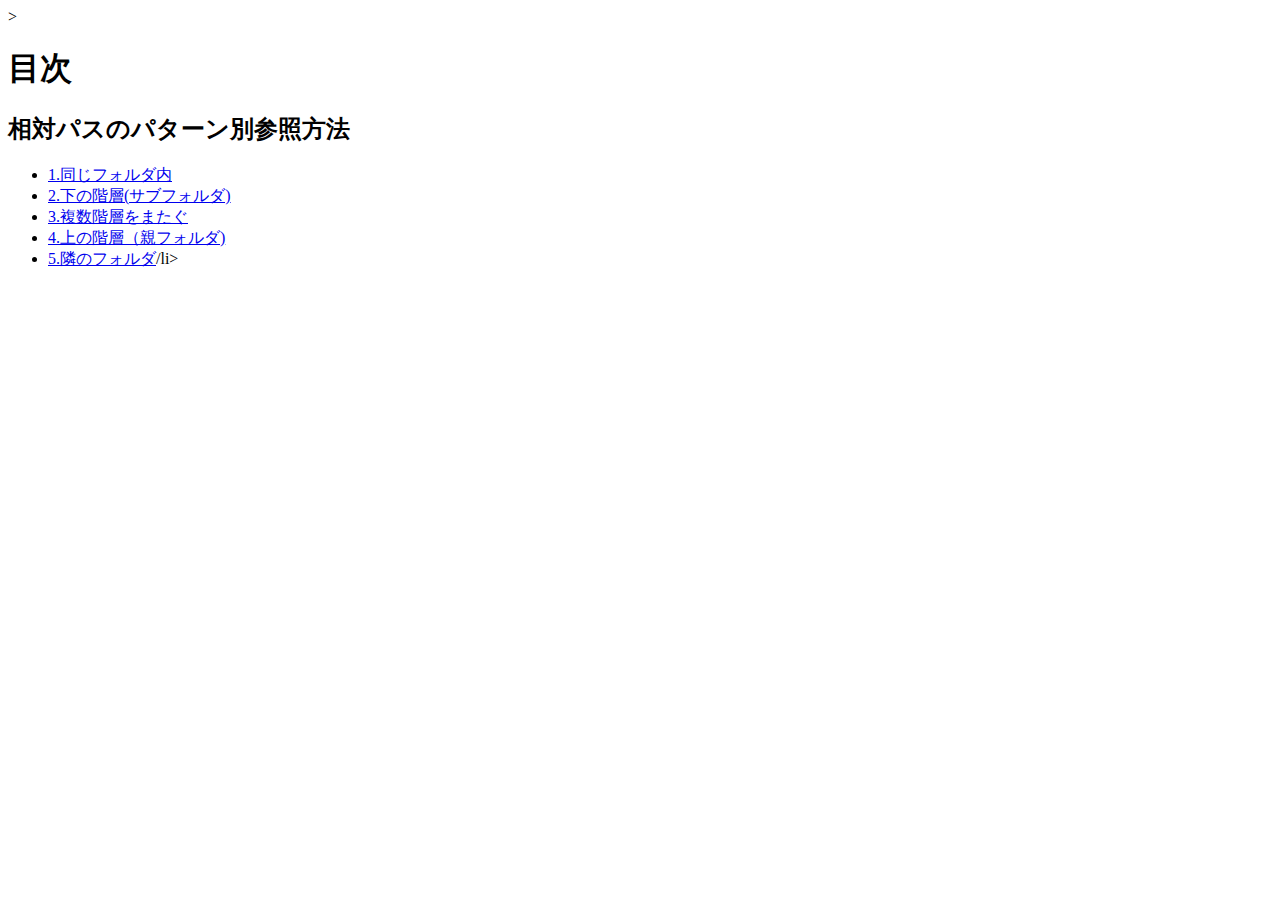
<file: index.html>
<!doctype html>
<html lang="ja">
<head>
  <meta charset="utf-8">
  <title>20250605-hc</title>
  >
</head>

<body>
  <h1>目次</h1>
  <h2>相対パスのパターン別参照方法</h2>
  <ul>
    <li><a href="project_1/index.html">1.同じフォルダ内</a></li>
<li><a href="project_2/index.html">2.下の階層(サブフォルダ)</a></li>
<li><a href="project_3/index.html">3.複数階層をまたぐ</a></li>
<li><a href="project_4/index.html">4.上の階層（親フォルダ)</a></li>
<li><a href="project_5/index.html">5.隣のフォルダ</a>/li>
  </ul>
  
  
</body>
</html>
</file>
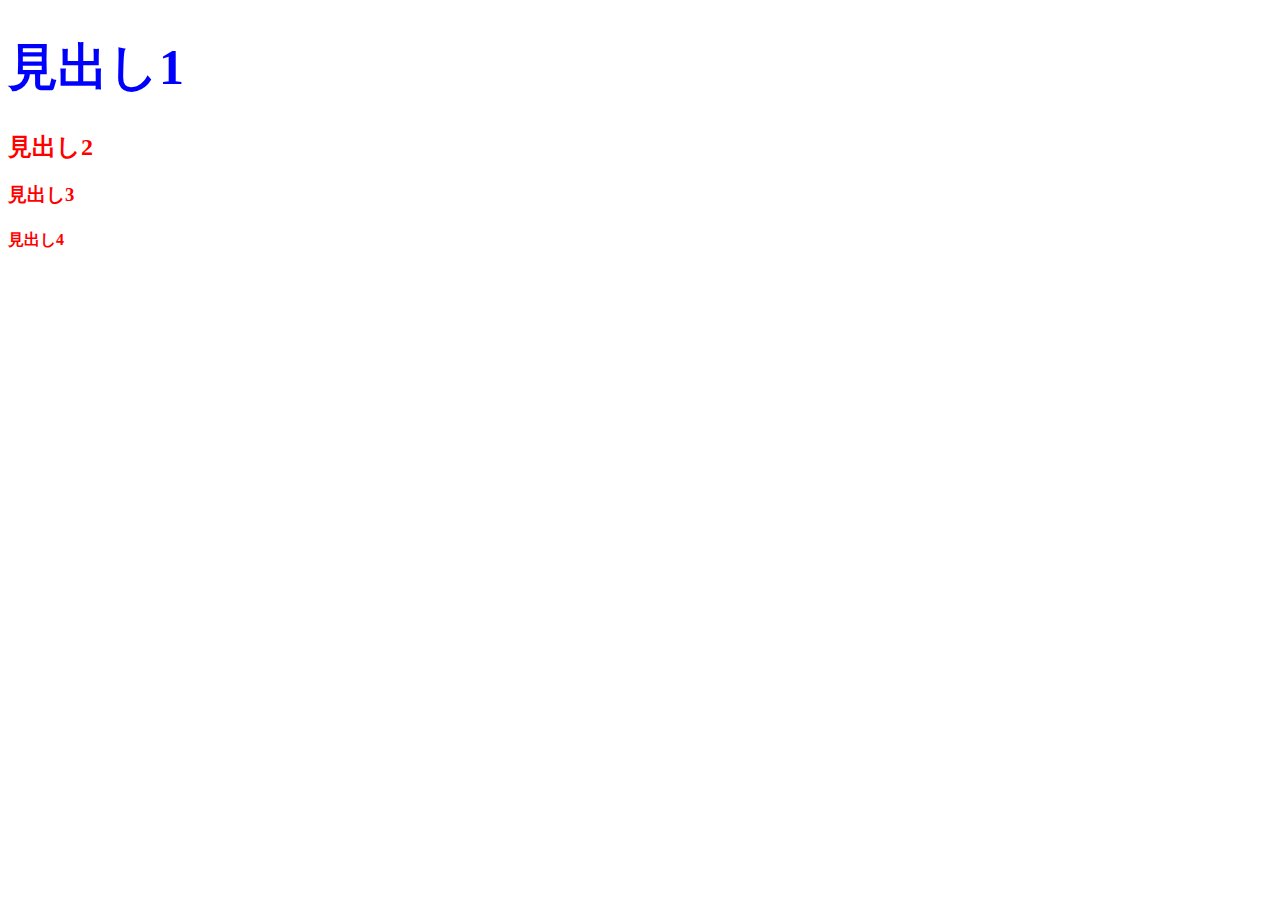
<file: css_basic/index.html>
<!doctype html>
<html lang="ja">
  <head>
    <meta charset="utf-8">
    <title>基本文法</title>
    <link rel="stylesheet" href="css/style.css">
  </head>

  <body>
    <h1>見出し1</h1>
    <h2>見出し2</h2>
    <h3>見出し3</h3>
    <h4>見出し4</h4>
  </body>
</html>
</file>
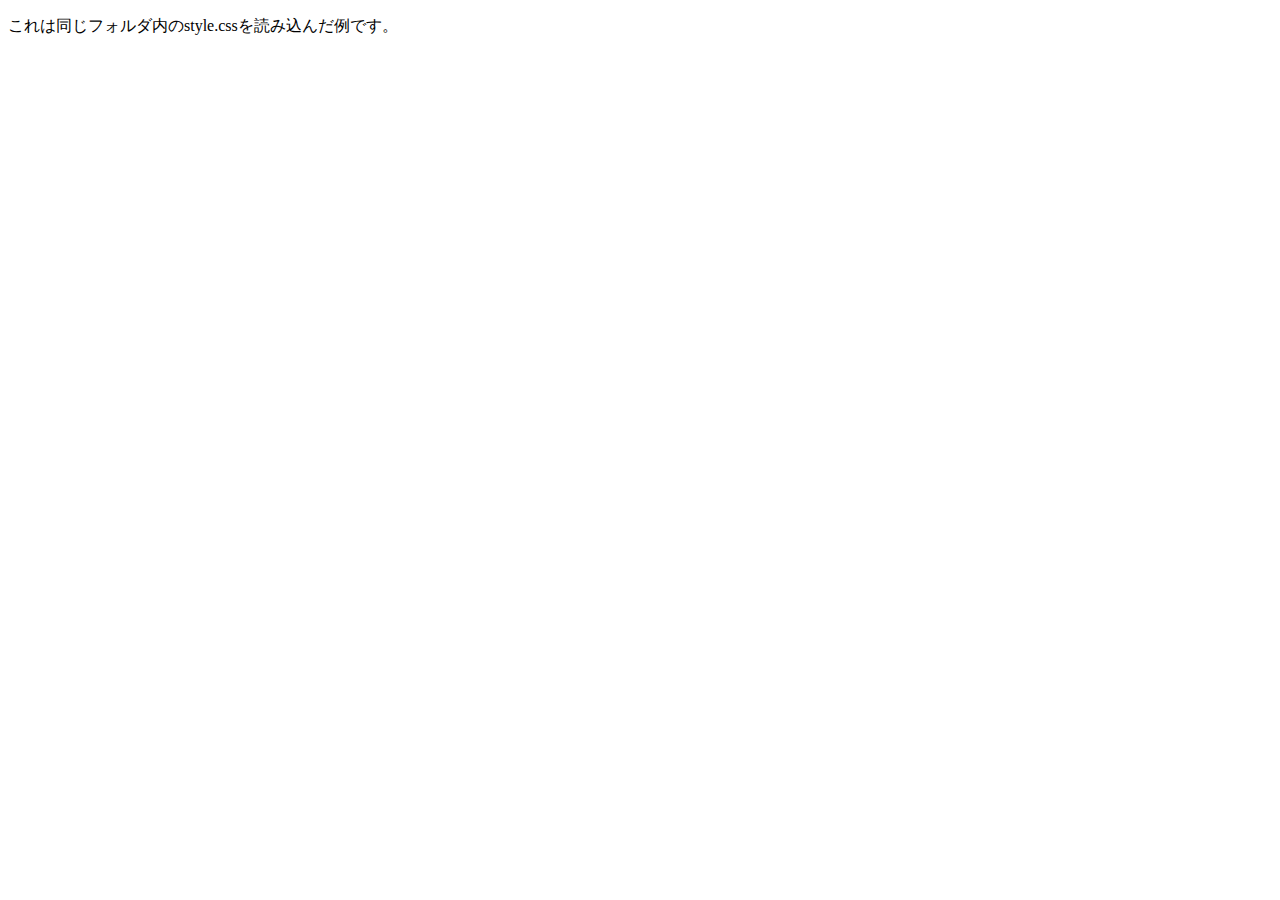
<file: project_1/index.html>
<!DOCTYPE html>
<html lang="ja">
    <head>
        <meta
   charset="utf-8">
<title>1.同じフォルダ内</title>
<linkrel="stylesheet" href="style.css">
</head>
<body>
    <p>これは同じフォルダ内のstyle.cssを読み込んだ例です。</p>
</body>

</html>
</file>
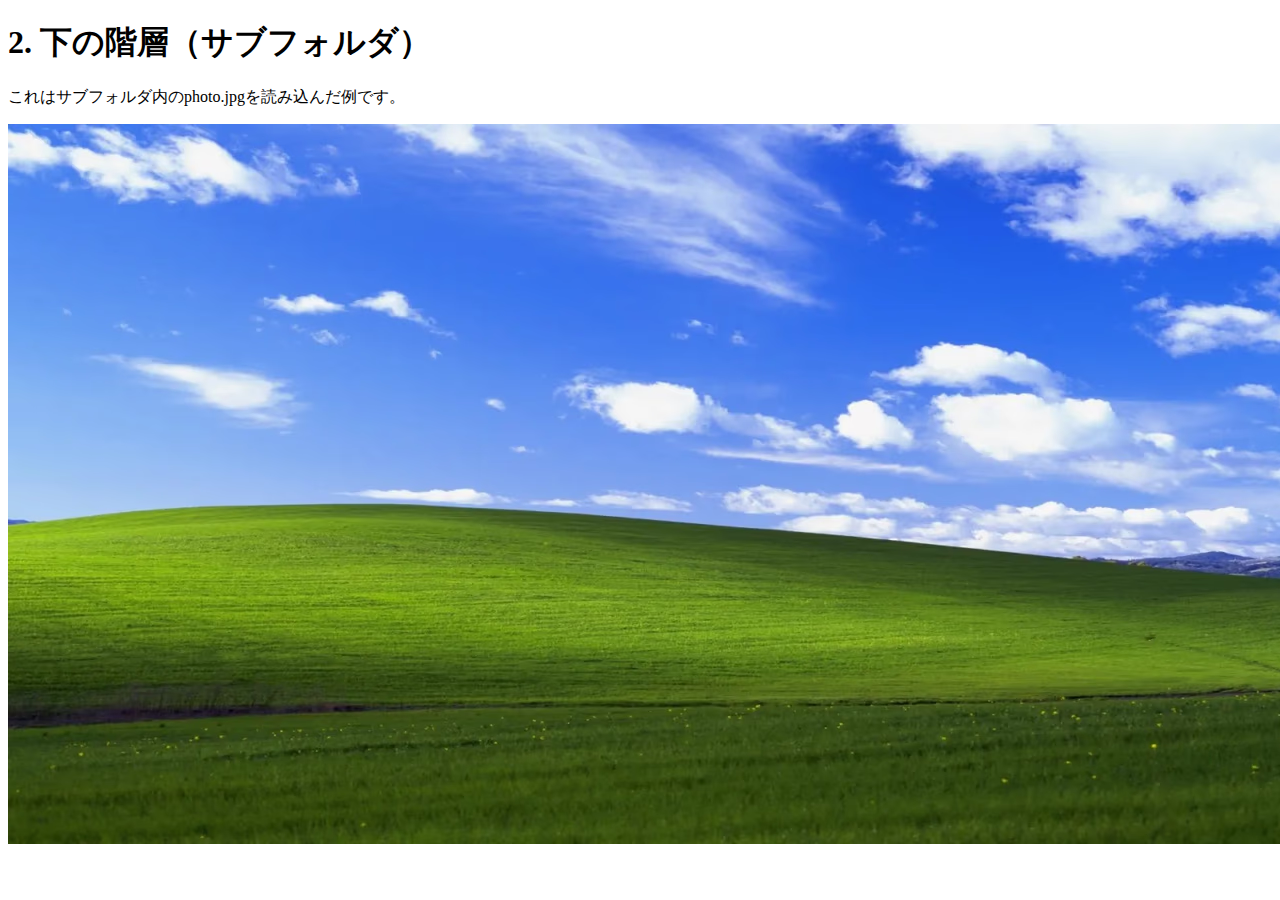
<file: project_2/index.html>
<!DOCTYPE html> 
<html lang="ja">
    <head>
        <meta charset="utf-8">
        <title>2.下の階層(サブフォルダ)</title>

    </head>
    <body>
        <h1>2. 下の階層（サブフォルダ）</h1>
        <p>これはサブフォルダ内のphoto.jpgを読み込んだ例です。</p>
        <img src="img/photo.jpg" alt="写真"></h1>
    </body>
</html>
</file>
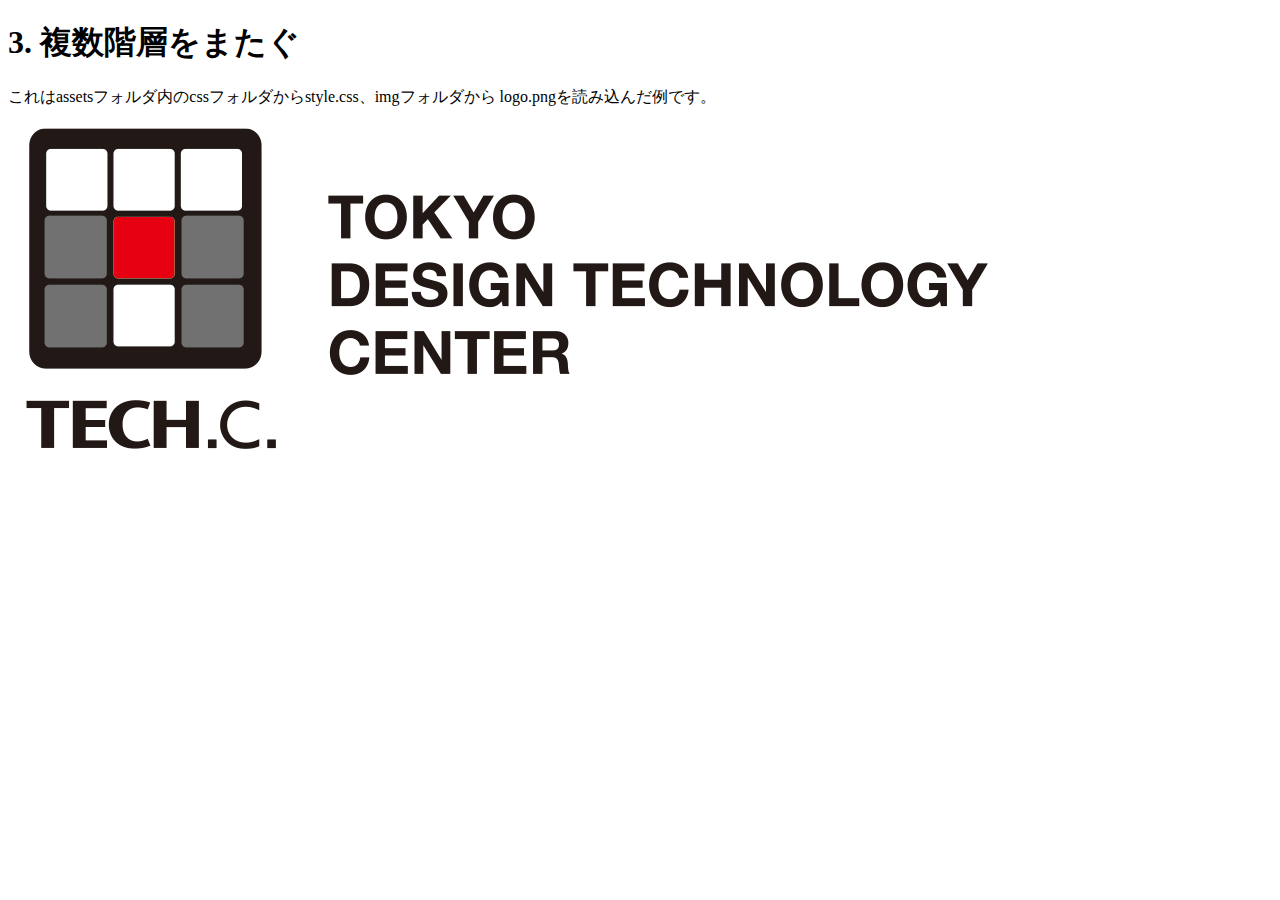
<file: project_3/index.html>
<!DOCTYPE html>
<html lang="ja">
<head>
  <meta charset="UTF-8">
  <title>3. 複数階層をまたぐ</title>

</head>
<body>
  <h1>3. 複数階層をまたぐ</h1>
  <p>これはassetsフォルダ内のcssフォルダからstyle.css、imgフォルダから logo.pngを読み込んだ例です。</p>
  <img src="assets/img/logo.png" alt="ロゴ">
</body>
</html>
</file>
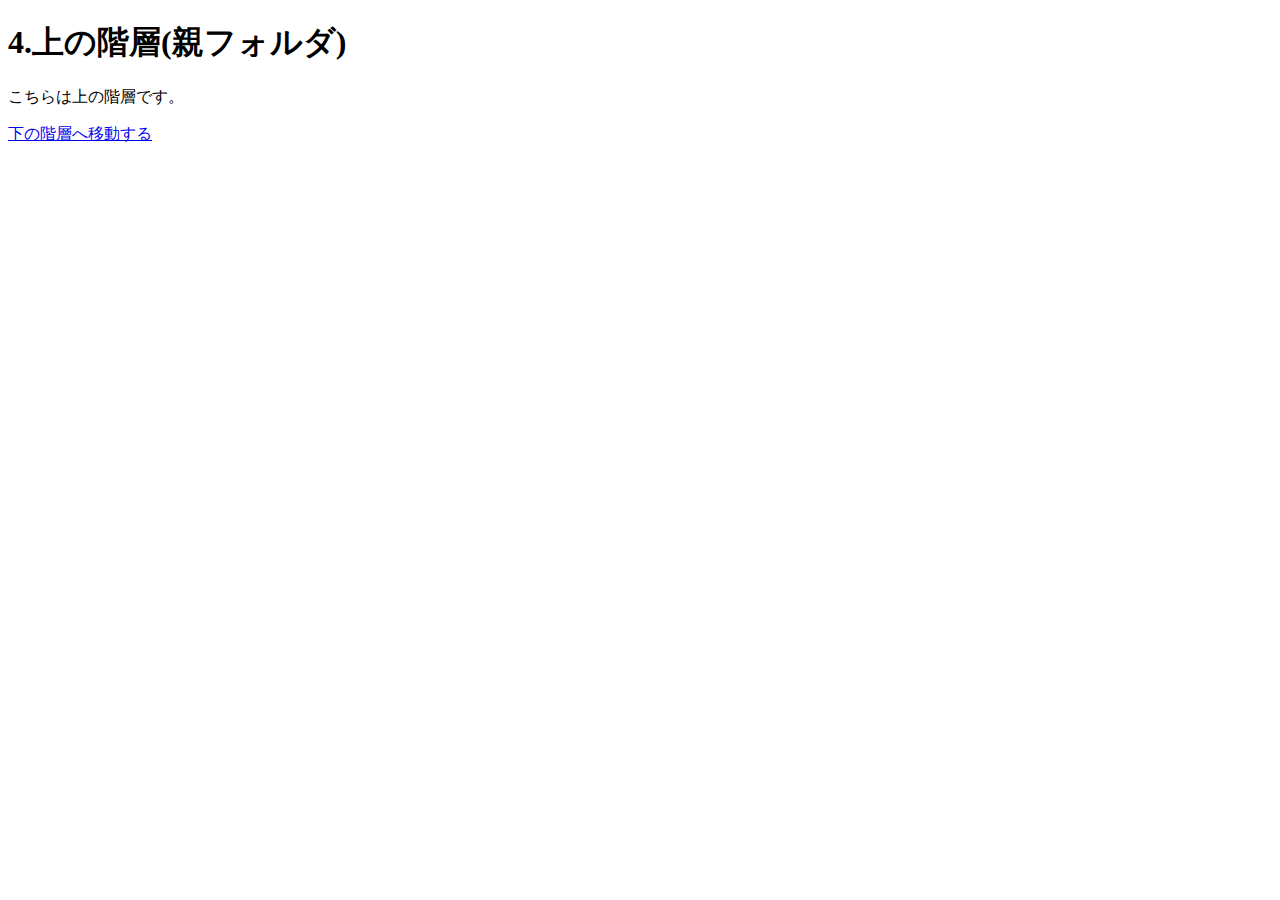
<file: project_4/index.html>
<!doctype html>
<html>
    <head>
        <meta charset="utf-8">
        <title>4.上の階層(親フォルダ)</title>
    </head>
    <body>
        <h1>4.上の階層(親フォルダ)</h1>
        <p>こちらは上の階層です。</p>
        <a href="sub/page.html">下の階層へ移動する</a>   
    </body>
</html>
</file>
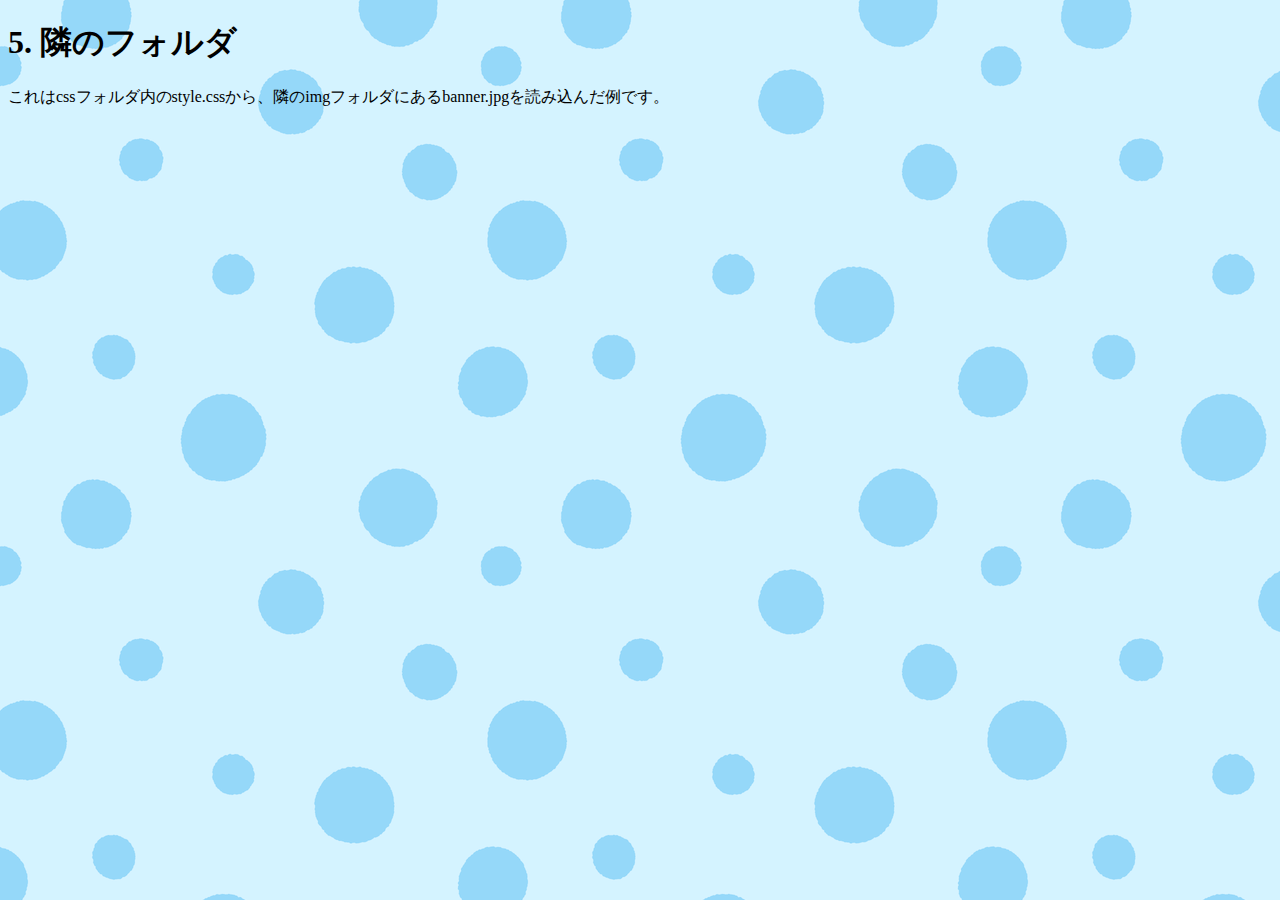
<file: project_5/index.html>
<!DOCTYPE html>
<html lang="ja">
<head>
  <meta charset="UTF-8">
  <title>5. 隣のフォルダ</title>
  <link rel="stylesheet" href="css/style.css">
</head>
<body>
  <h1>5. 隣のフォルダ</h1>
  <p>これはcssフォルダ内のstyle.cssから、隣のimgフォルダにあるbanner.jpgを読み込んだ例です。</p>
</body>
</html>
</file>
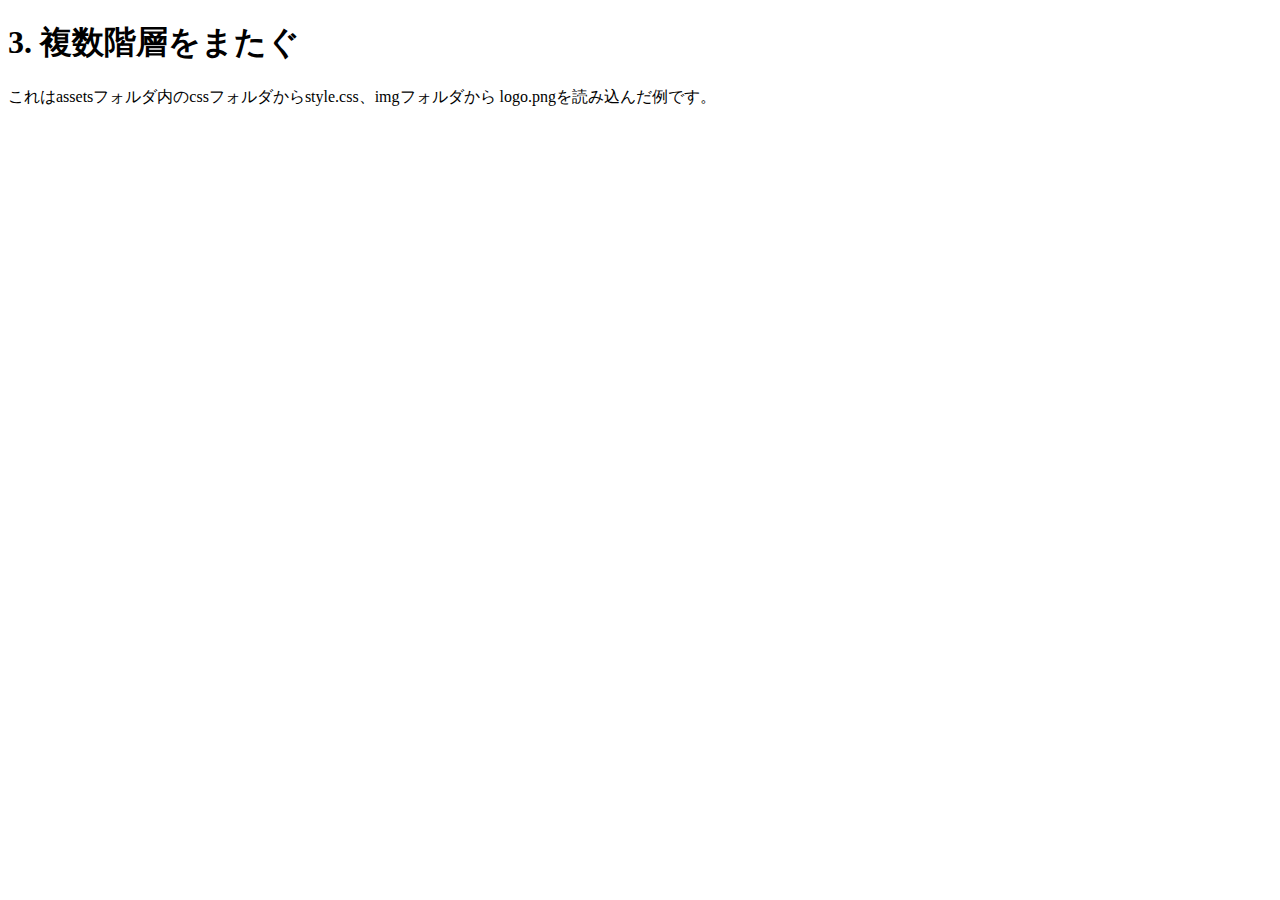
<file: indaex.html>
<!DOCTYPE html>
<html lang="ja">
<head>
  <meta charset="UTF-8">
  <title>3. 複数階層をまたぐ</title>

</head>
<body>
  <h1>3. 複数階層をまたぐ</h1>
  <p>これはassetsフォルダ内のcssフォルダからstyle.css、imgフォルダから logo.pngを読み込んだ例です。</p>
  
</body>
</html>
</file>
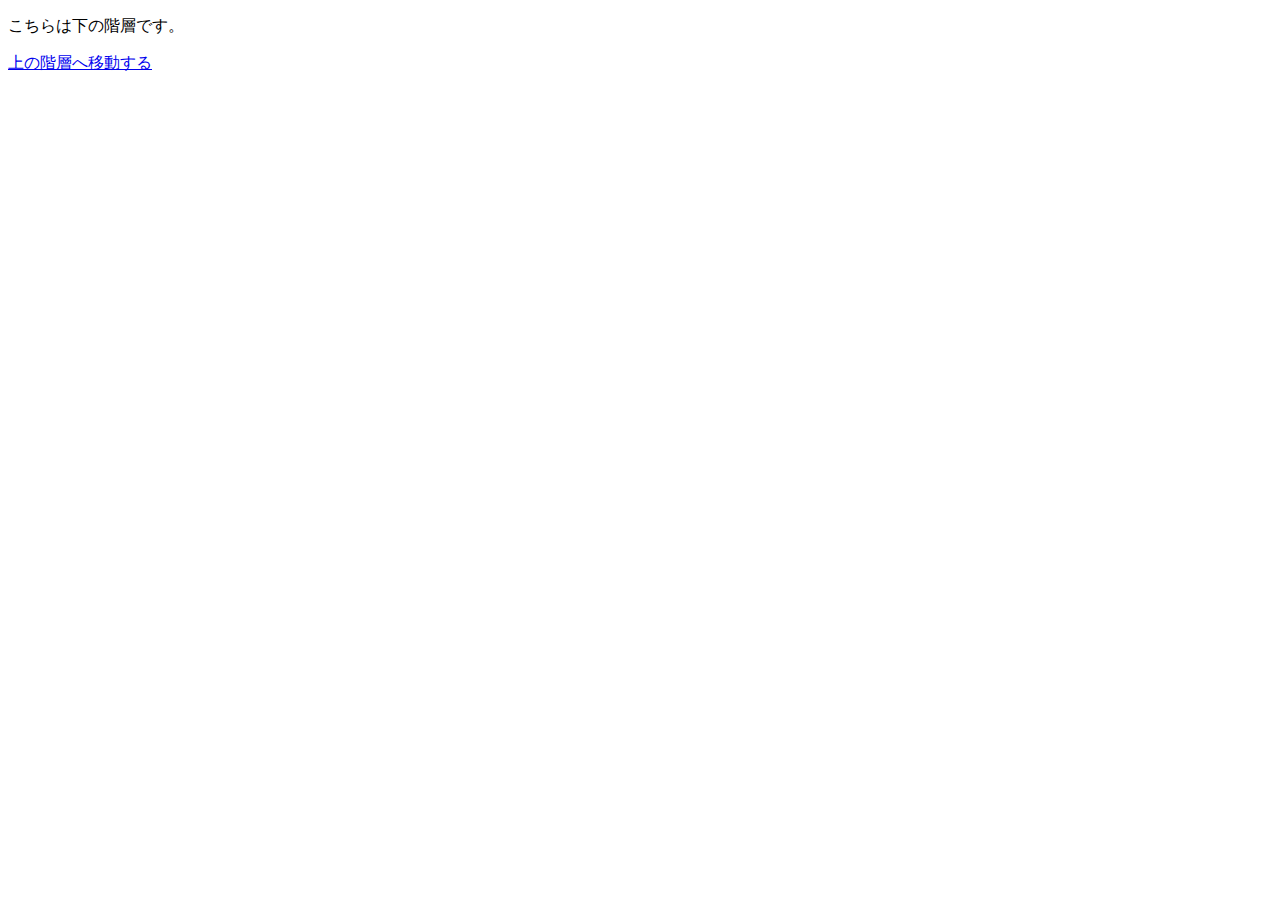
<file: project_4/sub/page.html>
<!doctype html>
<html>
    <head>
        <meta charset="utf-8">
        <title>4.上の階層(親フォルダ)</title>
    </head>
    <body>
        
        <p>こちらは下の階層です。</p>
        <a href="../index.html">上の階層へ移動する</a>   
    </body>
</html>
</file>
<file: css_basic/css/style.css>
@charset "utf-8";

h1 {
    color: blue;
    font-size: 50px;
    margin-bottom: 30px;
}

h2, h3, h4 {
    color: red;
}
</file>
<file: project_5/css/style.css>
@charset "utf-8";

body { background-image: url("../img/bg.png");
    }
</file>
